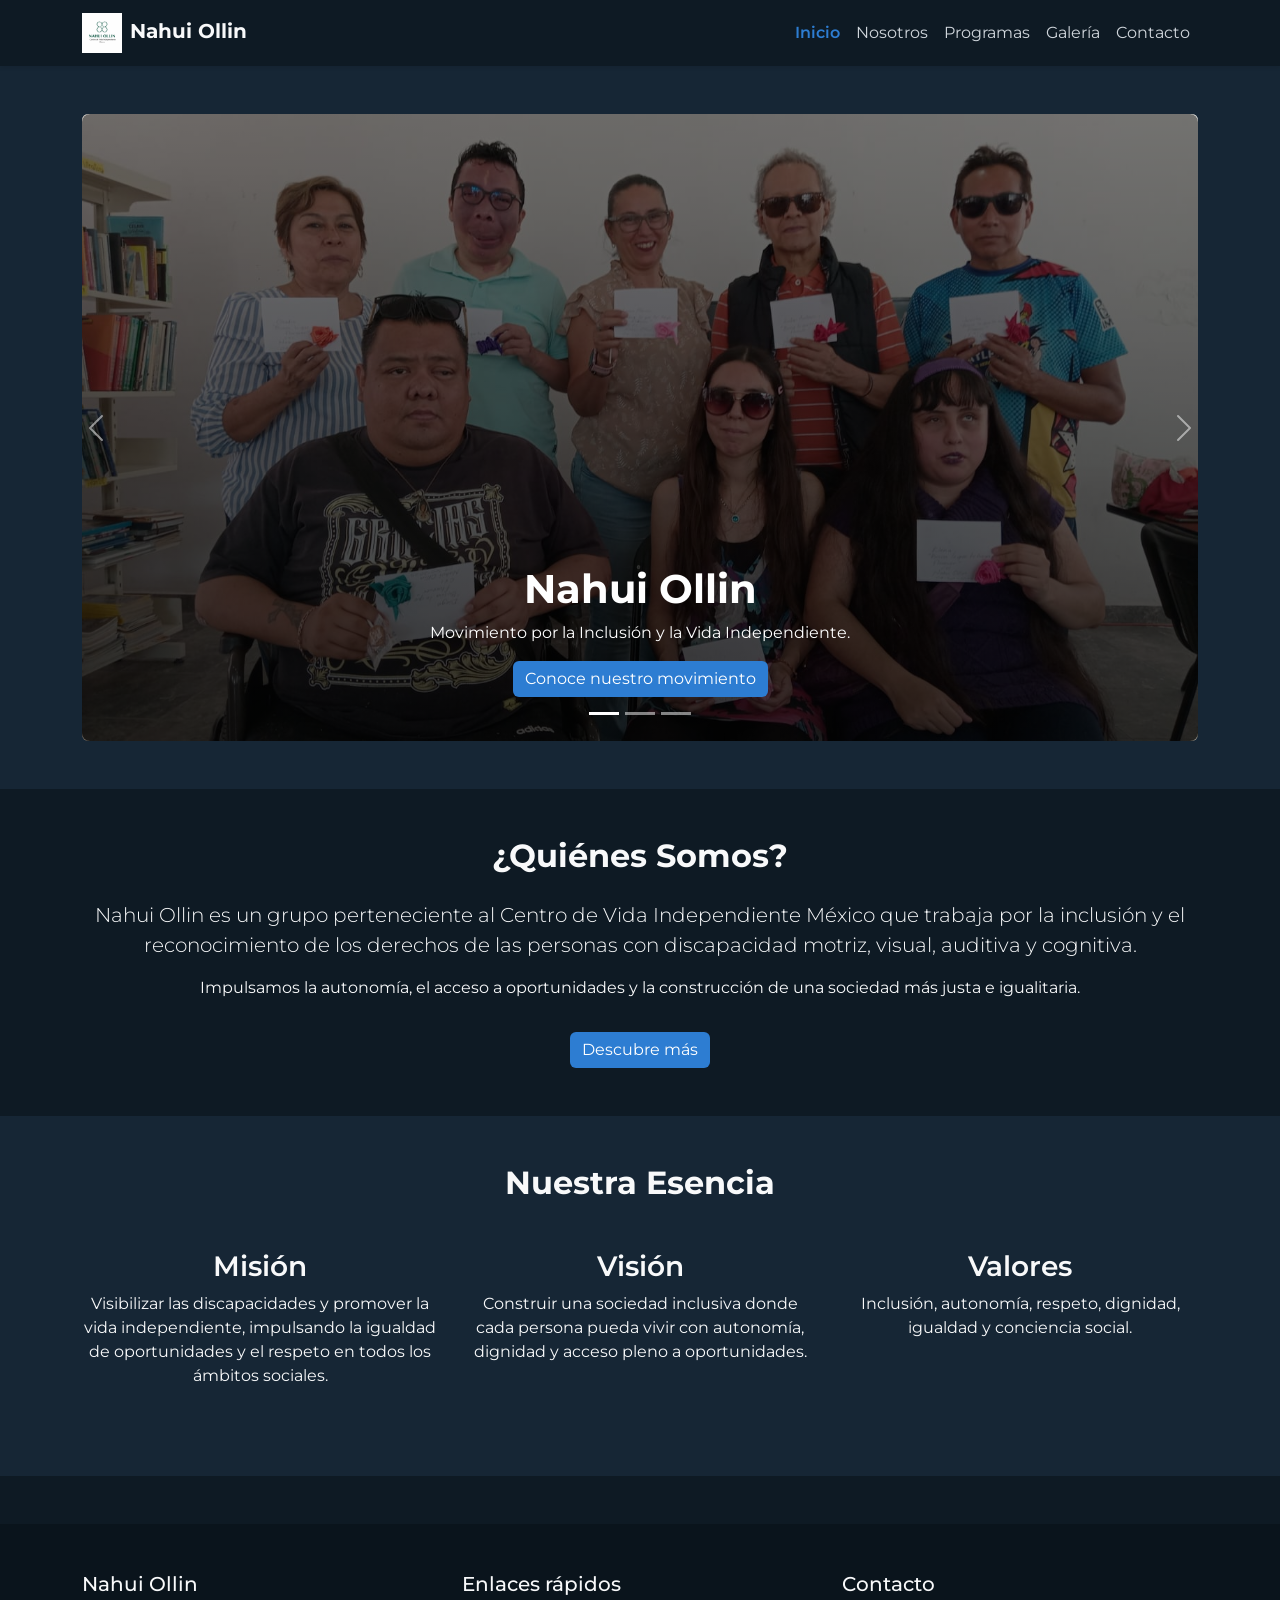
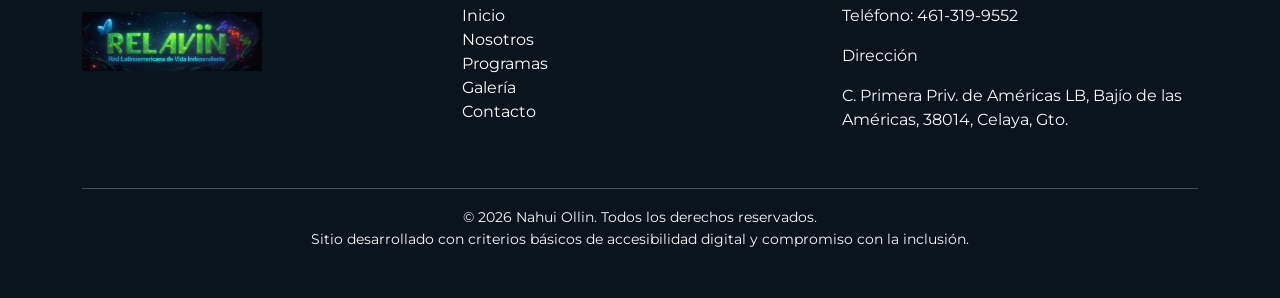
<file: index.html>
<!DOCTYPE html>
<html lang="es">
<head>
    <meta charset="UTF-8">
    <meta name="viewport" content="width=device-width, initial-scale=1.0">
    <title>Nahui Ollin | Inicio</title>

    <!-- Link Bootstrap -->
         <link href="https://cdn.jsdelivr.net/npm/bootstrap@5.3.3/dist/css/bootstrap.min.css" rel="stylesheet" integrity="sha384-QWTKZyjpPEjISv5WaRU9OFeRpok6YctnYmDr5pNlyT2bRjXh0JMhjY6hW+ALEwIH" crossorigin="anonymous">

         <!-- Link Google Fonts -->
        <link href="https://fonts.googleapis.com/css2?family=Montserrat:wght@400;600;700&display=swap" rel="stylesheet">

        <!-- CSS -->
         <link rel="stylesheet" href="css/estilos.css">
</head>
<body>

<header>
       <nav class="navbar navbar-expand-lg navbar-dark shadow-sm sticky-top">
<div class="container">

       <!-- logo y nombre -->
<a class="navbar-brand fw-bold" href="index.html">
              <img src="img/logo.nahui.jpeg" alt="Logo de Nahui Ollin" width="40" class="me-2 img-fluid">Nahui Ollin
       </a>

       <!-- botón desplegable -->
        <button class="navbar-toggler" type="button" data-bs-toggle="collapse" data-bs-target="#menuPrincipal" aria-controls="menuPrincipal" aria-expanded="false" aria-label="Abrir menú de navegación">
<span class="navbar-toggler-icon"></span>
        </button>

        <!-- menú -->
<div class="collapse navbar-collapse" id="menuPrincipal">
      <ul class="navbar-nav ms-auto">
        <li class="nav-item">
          <a class="nav-link active" aria-current="page" href="index.html">Inicio</a>
        </li>
        <li class="nav-item">
          <a class="nav-link" href="nosotros.html">Nosotros</a>
        </li>
        <li class="nav-item">
          <a class="nav-link" href="programas.html">Programas</a>
        </li>
        <li class="nav-item">
          <a class="nav-link" href="galeria.html">Galería</a>
        </li>
    
        <li class="nav-item">
          <a class="nav-link" href="contacto.html">Contacto</a>
        </li>
      </ul>
    </div>
  </div>
       </nav>
</header>       
<main>

<section class="py-5 bg-light">
  
    <div id="heroCarrusel" class="carousel slide" data-bs-ride="carousel">
      <div class="container">

      <!-- Indicadores -->
      <div class="carousel-indicators">
        <button type="button" data-bs-target="#heroCarrusel" data-bs-slide-to="0" class="active" aria-current="true" aria-label="Slide 1"></button>
        <button type="button" data-bs-target="#heroCarrusel" data-bs-slide-to="1" aria-label="Slide 2"></button>
        <button type="button" data-bs-target="#heroCarrusel" data-bs-slide-to="2" aria-label="Slide 3"></button>
      </div>

      <div class="carousel-inner">

        <!-- Slide 1 -->
        <div class="carousel-item active">
          <img src="img/hero-grupo.jpeg" class="d-block w-100 rounded" alt="Integrantes de Nahui Ollin reunidos en actividad comunitaria">
          <div class="carousel-caption p-4">
            <h1 class="fw-bold">Nahui Ollin</h1>
            <p>Movimiento por la Inclusión y la Vida Independiente.</p>
            <a href="nosotros.html" class="btn btn-verde">Conoce nuestro movimiento</a>
          </div>
        </div>

        <!-- Slide 2 -->
        <div class="carousel-item">
          <img src="img/lona-asociacion.jpeg" class="d-block w-100 rounded" alt="Miembros del grupo sosteniendo la lona de Nahui Ollin">
          <div class="carousel-caption p-4">
            <h1>Un movimiento que se hace visible</h1>
            <p>Promovemos derechos y autonomía para todas las personas con discapacidad.</p>
          </div>
        </div>

        <!-- Slide 3 -->
        <div class="carousel-item">
          <img src="img/evento-com.jpeg" class="d-block w-100 rounded" alt="Actividad comunitaria organizada por Nahui Ollin">
          <div class="carousel-caption p-4">
            <h2>Participación activa</h2>
            <p>Construimos espacios inclusivos y accesibles.</p>
          </div>
        </div>

      </div>

      <!-- Controles -->
      <button class="carousel-control-prev" type="button" data-bs-target="#heroCarrusel" data-bs-slide="prev">
        <span class="carousel-control-prev-icon"></span>
        <span class="visually-hidden">Anterior</span>
      </button>

      <button class="carousel-control-next" type="button" data-bs-target="#heroCarrusel" data-bs-slide="next">
        <span class="carousel-control-next-icon"></span>
        <span class="visually-hidden">Siguiente</span>
      </button>

    </div>
    </div>
</section>

<section class="py-5">
  <div class="container text-center">

    <h2 class="fw-bold mb-4">¿Quiénes Somos?</h2>

    <p class="lead">
      Nahui Ollin es un grupo perteneciente al Centro de Vida Independiente México
      que trabaja por la inclusión y el reconocimiento de los derechos de las
      personas con discapacidad motriz, visual, auditiva y cognitiva.
    </p>

    <p>
      Impulsamos la autonomía, el acceso a oportunidades y la construcción
      de una sociedad más justa e igualitaria.
    </p>

    <a href="nosotros.html" class="btn btn-verde mt-3">
      Descubre más
    </a>

  </div>
</section>

<section class="py-5 bg-light">
  <div class="container">

    <h2 class="text-center fw-bold mb-5">Nuestra Esencia</h2>

    <div class="row text-center">

      <div class="col-md-4 mb-4">
        <h3 class="fw-semibold">Misión</h3>
        <p>
          Visibilizar las discapacidades y promover la vida independiente,
          impulsando la igualdad de oportunidades y el respeto en todos los ámbitos sociales.
        </p>
      </div>

        <div class="col-md-4 mb-4">
        <h3 class="fw-semibold">Visión</h3>
        <p>
          Construir una sociedad inclusiva donde cada persona pueda vivir
          con autonomía, dignidad y acceso pleno a oportunidades.
        </p>
      </div>

      <div class="col-md-4 mb-4">
        <h3 class="fw-semibold">Valores</h3>
        <p>
          Inclusión, autonomía, respeto, dignidad, igualdad y conciencia social.
        </p>
      </div>

    </div>

  </div>
</section>

</main>

<footer>
       <div class="footer-verde py-5 mt-5">
  <div class="container">
    <div class="row">

      <!-- Columna 1 -->
      <div class="col-md-4 mb-4">
        <h5>Nahui Ollin</h5>  
      
       <img src="img/relavin.png.jpeg" alt="Logo de la Red Latinoamericana de Vida Independiente" class="img-fluid mt-2" style="max-width: 180px;"> 
      </div>

      <!-- Columna 2 -->
      <div class="col-md-4 mb-4">
        <h5>Enlaces rápidos</h5>
        <ul class="list-unstyled">
          <li><a href="index.html" class="text-white text-decoration-none">Inicio</a></li>
          <li><a href="nosotros.html" class="text-white text-decoration-none">Nosotros</a></li>
          <li><a href="programas.html" class="text-white text-decoration-none">Programas</a></li>
          <li><a href="galeria.html" class="text-white text-decoration-none">Galería</a></li>
          <li><a href="contacto.html" class="text-white text-decoration-none">Contacto</a></li>        </ul>
      </div>

      <!-- Columna 3 -->
      <div class="col-md-4 mb-4">
        <h5>Contacto</h5>
        <p>Teléfono: 461-319-9552</p>
        <p>Dirección</p>
        <p>C. Primera Priv. de Américas LB, Bajío de las Américas, 38014, Celaya, Gto.</p>
        
      </div>

    </div>

    <!-- Línea inferior -->
    <hr class="border-light">

    <div class="text-center">
      <small>
© 2026 Nahui Ollin. Todos los derechos reservados.
      </small>
      <small class="d-block">
        Sitio desarrollado con criterios básicos de accesibilidad digital y compromiso con la inclusión.
      </small>
    </div>
  </div>
</div>
</footer>

       <script src="https://cdn.jsdelivr.net/npm/bootstrap@5.3.3/dist/js/bootstrap.bundle.min.js" integrity="sha384-YvpcrYf0tY3lHB60NNkmXc5s9fDVZLESaAA55NDzOxhy9GkcIdslK1eN7N6jIeHz" crossorigin="anonymous"></script>
</body>

</html>
</file>
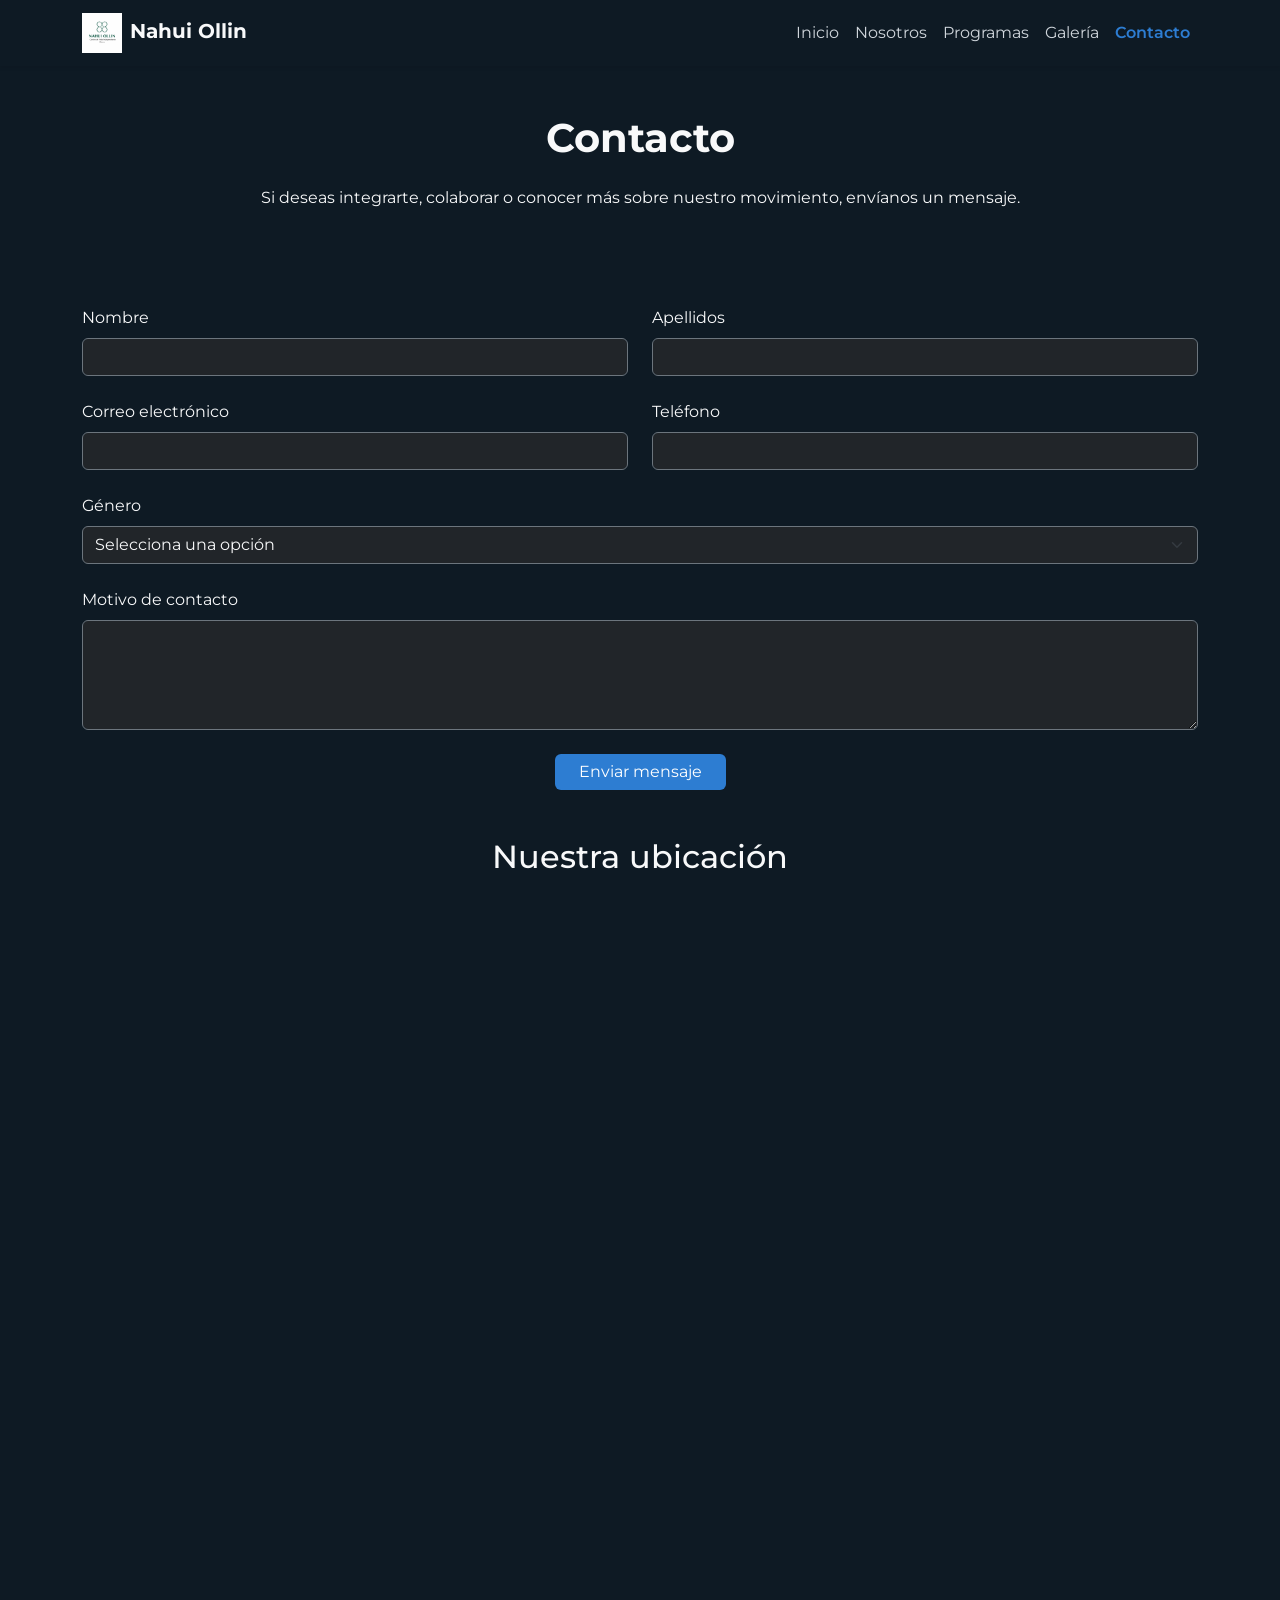
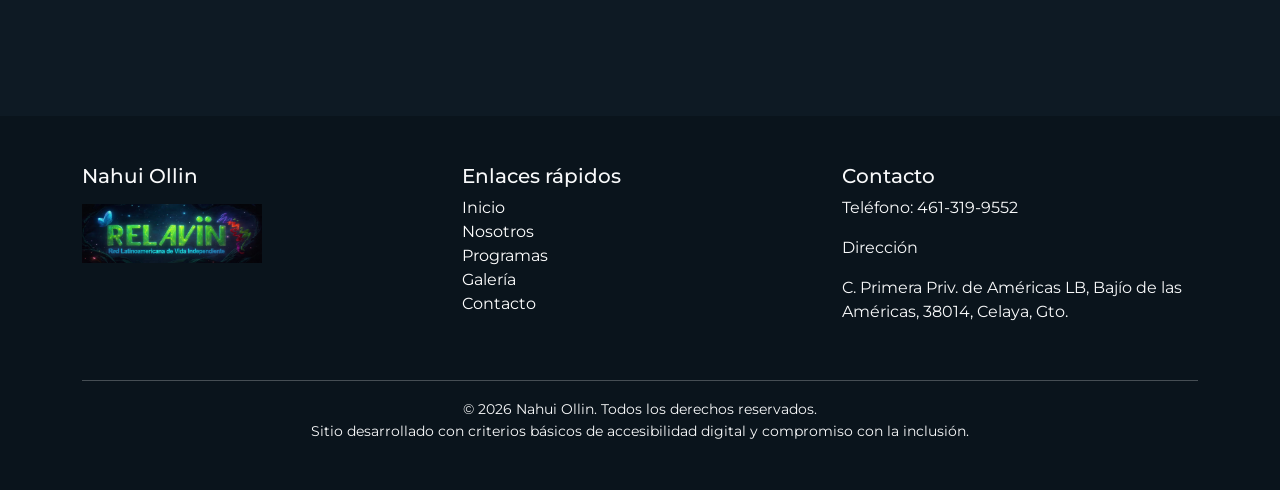
<file: contacto.html>
<!DOCTYPE html>
<html lang="es">
<head>
    <meta charset="UTF-8">
    <meta name="viewport" content="width=device-width, initial-scale=1.0">
    <title>Nahui Ollin | Contacto</title>

    <!-- Link Bootstrap -->
         <link href="https://cdn.jsdelivr.net/npm/bootstrap@5.3.3/dist/css/bootstrap.min.css" rel="stylesheet" integrity="sha384-QWTKZyjpPEjISv5WaRU9OFeRpok6YctnYmDr5pNlyT2bRjXh0JMhjY6hW+ALEwIH" crossorigin="anonymous">

         <!-- Link Google Fonts -->
        <link href="https://fonts.googleapis.com/css2?family=Montserrat:wght@400;600;700&display=swap" rel="stylesheet">

        <!-- CSS -->
         <link rel="stylesheet" href="css/estilos.css">
</head>
<body>

<header>
       <nav class="navbar navbar-expand-lg navbar-dark shadow-sm sticky-top">
<div class="container">

       <!-- logo y nombre -->
        <a class="navbar-brand fw-bold" href="index.html">
              <img src="img/logo.nahui.jpeg" alt="Logo de Nahui Ollin" width="40" class="me-2 img-fluid">Nahui Ollin
       </a>

       <!-- botón desplegable -->
        <button class="navbar-toggler" type="button" data-bs-toggle="collapse" data-bs-target="#menuPrincipal" aria-controls="menuPrincipal" aria-expanded="false" aria-label="Abrir menú de navegación">
<span class="navbar-toggler-icon"></span>
        </button>

        <!-- menú -->
<div class="collapse navbar-collapse" id="menuPrincipal">
      <ul class="navbar-nav ms-auto">
        <li class="nav-item">
          <a class="nav-link" href="index.html">Inicio</a>
        </li>
        <li class="nav-item">
          <a class="nav-link" href="nosotros.html">Nosotros</a>
        </li>
        <li class="nav-item">
          <a class="nav-link" href="programas.html">Programas</a>
        </li>
                <li class="nav-item">
          <a class="nav-link" href="galeria.html">Galería</a>
        </li>
    
        <li class="nav-item">
          <a class="nav-link active" aria-current="page" href="contacto.html">Contacto</a>
        </li>
      </ul>
    </div>
  </div>
       </nav>
</header>       
<main>

  <section class="py-5">
  <div class="container">

    <h1 class="fw-bold text-center mb-4">Contacto</h1>

    <p class="text-center mb-5">
      Si deseas integrarte, colaborar o conocer más sobre nuestro movimiento,
      envíanos un mensaje.
    </p>

  </div>
</section>

<section class="pb-5">
  <div class="container">

    <form>

      <div class="row mb-4">
        <div class="col-md-6">
          <label for="nombre" class="form-label">Nombre</label>
          <input type="text" class="form-control bg-dark text-light border-secondary" id="nombre">
        </div>

        <div class="col-md-6">
          <label for="apellidos" class="form-label">Apellidos</label>
          <input type="text" class="form-control bg-dark text-light border-secondary" id="apellidos">
        </div>
      </div>

      <div class="row mb-4">
        <div class="col-md-6">
          <label for="correo" class="form-label">Correo electrónico</label>
          <input type="email" class="form-control bg-dark text-light border-secondary" id="correo">
        </div>

        <div class="col-md-6">
          <label for="telefono" class="form-label">Teléfono</label>
          <input type="tel" class="form-control bg-dark text-light border-secondary" id="telefono">
        </div>
      </div>

      <div class="mb-4">
        <label for="genero" class="form-label">Género</label>
        <select class="form-select bg-dark text-light border-secondary" id="genero">
          <option value="">Selecciona una opción</option>
          <option>Hombre</option>
          <option>Mujer</option>
        </select>
      </div>

      <div class="mb-4">
        <label for="motivo" class="form-label">Motivo de contacto</label>
        <textarea class="form-control bg-dark text-light border-secondary" id="motivo" rows="4"></textarea>
      </div>

      <div class="text-center">
        <button type="submit" class="btn btn-verde px-4">
          Enviar mensaje
        </button>
      </div>

    </form>

  </div>

<!-- Mapa -->
<div class="mt-5">
  <h2 class="text-center mb-4">Nuestra ubicación</h2>

  <div class="ratio ratio-16x9">
    <iframe src="https://www.google.com/maps/embed?pb=!1m18!1m12!1m3!1d14945.201682736872!2d-100.8207154908172!3d20.53488549453057!2m3!1f0!2f0!3f0!3m2!1i1024!2i768!4f13.1!3m3!1m2!1s0x842cba94ec81b161%3A0xef2efdca41ff6752!2sC.%20Primera%20Priv.%20de%20Am%C3%A9ricas%20LB%2C%20Bajio%20de%20las%20Americas%2C%2038014%20Celaya%2C%20Gto.!5e0!3m2!1ses!2smx!4v1772427629581!5m2!1ses!2smx" width="600" height="450" style="border:0;" allowfullscreen="" loading="lazy" referrerpolicy="no-referrer-when-downgrade"></iframe>
    </div>

</section>
</main>

<footer>
       <div class="footer-verde py-5 mt-5">
  <div class="container">
    <div class="row">

      <!-- Columna 1 -->
      <div class="col-md-4 mb-4">
        <h5>Nahui Ollin</h5>  
      
       <img src="img/relavin.png.jpeg" alt="Logo de la Red Latinoamericana de Vida Independiente" class="img-fluid mt-2" style="max-width: 180px;"> 
      </div>

      <!-- Columna 2 -->
      <div class="col-md-4 mb-4">
        <h5>Enlaces rápidos</h5>
        <ul class="list-unstyled">
          <li><a href="index.html" class="text-white text-decoration-none">Inicio</a></li>
          <li><a href="nosotros.html" class="text-white text-decoration-none">Nosotros</a></li>
          <li><a href="programas.html" class="text-white text-decoration-none">Programas</a></li>
          <li><a href="galeria.html" class="text-white text-decoration-none">Galería</a></li>
          <li><a href="contacto.html" class="text-white text-decoration-none">Contacto</a></li>        </ul>
      </div>

      <!-- Columna 3 -->
      <div class="col-md-4 mb-4">
        <h5>Contacto</h5>
        <p>Teléfono: 461-319-9552</p>
        <p>Dirección</p>
        <p>C. Primera Priv. de Américas LB, Bajío de las Américas, 38014, Celaya, Gto.</p>
        
      </div>

    </div>

    <!-- Línea inferior -->
    <hr class="border-light">

    <div class="text-center">
      <small>
© 2026 Nahui Ollin. Todos los derechos reservados.
      </small>
      <small class="d-block">
        Sitio desarrollado con criterios básicos de accesibilidad digital y compromiso con la inclusión.
      </small>
    </div>
  </div>
</div>
</footer>

       <script src="https://cdn.jsdelivr.net/npm/bootstrap@5.3.3/dist/js/bootstrap.bundle.min.js" integrity="sha384-YvpcrYf0tY3lHB60NNkmXc5s9fDVZLESaAA55NDzOxhy9GkcIdslK1eN7N6jIeHz" crossorigin="anonymous"></script>
</body>
</html>
</file>
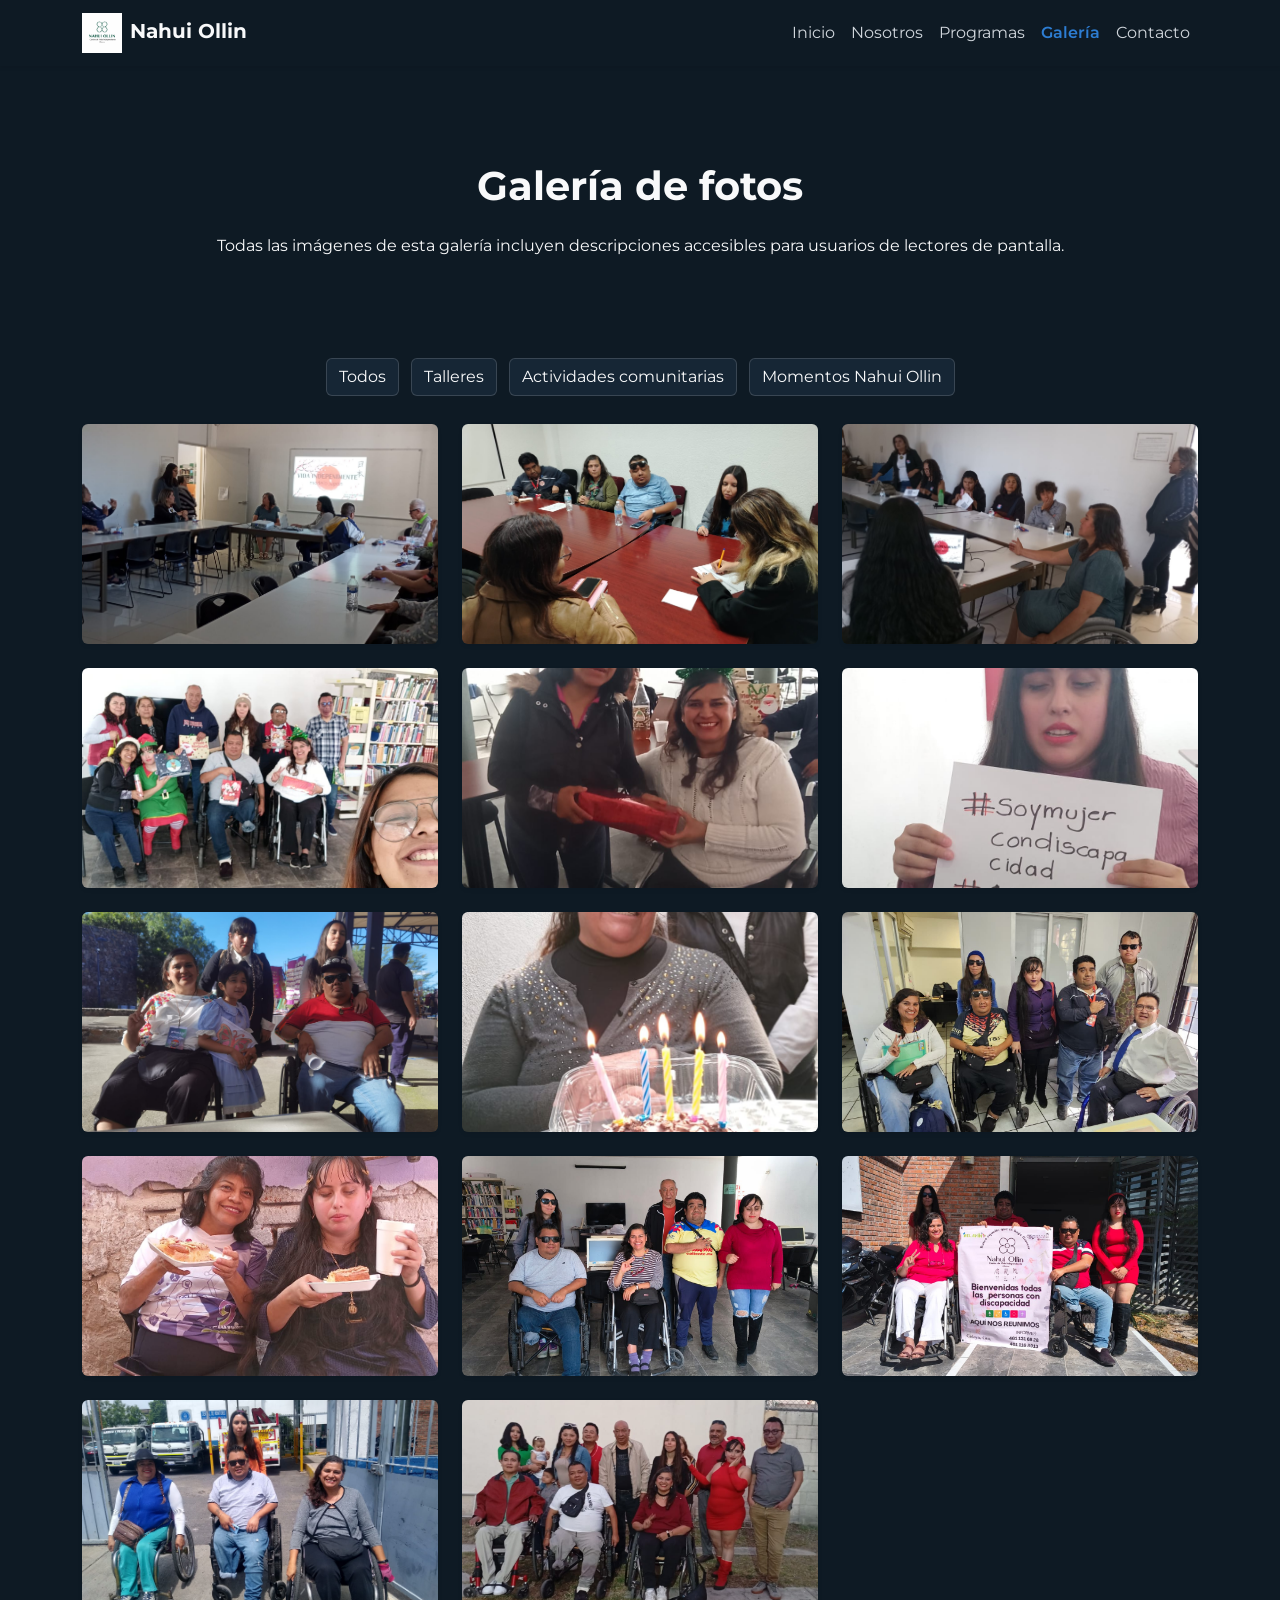
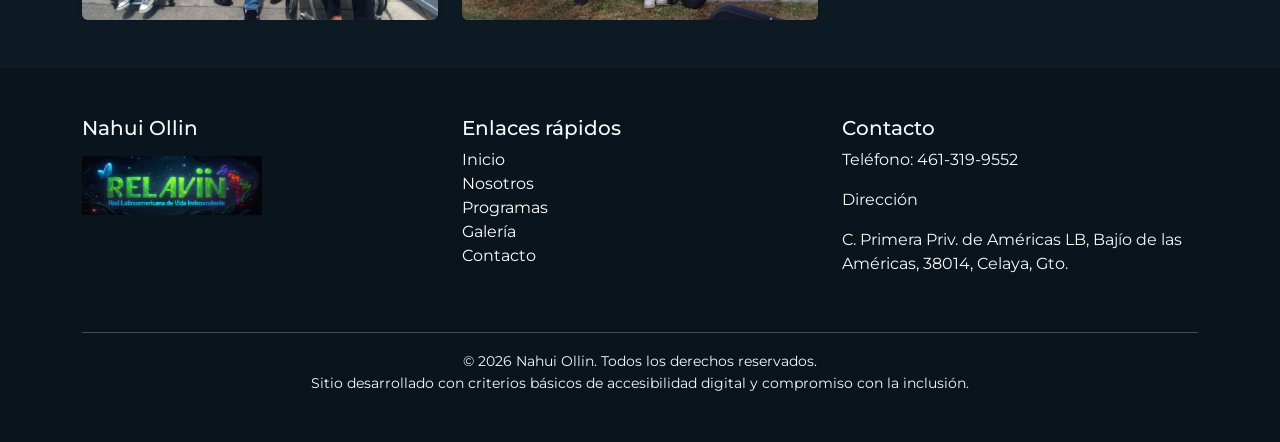
<file: galeria.html>
<!DOCTYPE html>
<html lang="es">
<head>
    <meta charset="UTF-8">
    <meta name="viewport" content="width=device-width, initial-scale=1.0">
    <title>Nahui Ollin | Galería</title>

    <!-- Link Bootstrap -->
         <link href="https://cdn.jsdelivr.net/npm/bootstrap@5.3.3/dist/css/bootstrap.min.css" rel="stylesheet" integrity="sha384-QWTKZyjpPEjISv5WaRU9OFeRpok6YctnYmDr5pNlyT2bRjXh0JMhjY6hW+ALEwIH" crossorigin="anonymous">

         <!-- Link Google Fonts -->
        <link href="https://fonts.googleapis.com/css2?family=Montserrat:wght@400;600;700&display=swap" rel="stylesheet">

        <!-- CSS -->
         <link rel="stylesheet" href="css/estilos.css">

        
</head>
<body>

<header>
       <nav class="navbar navbar-expand-lg navbar-dark shadow-sm sticky-top">
<div class="container">

       <!-- logo y nombre -->
<a class="navbar-brand fw-bold" href="index.html">
              <img src="img/logo.nahui.jpeg" alt="Logo de Nahui Ollin" width="40" class="me-2 img-fluid">Nahui Ollin
       </a>

       <!-- botón desplegable -->
        <button class="navbar-toggler" type="button" data-bs-toggle="collapse" data-bs-target="#menuPrincipal" aria-controls="menuPrincipal" aria-expanded="false" aria-label="Abrir menú de navegación">
<span class="navbar-toggler-icon"></span>
        </button>

        <!-- menú -->
<div class="collapse navbar-collapse" id="menuPrincipal">
      <ul class="navbar-nav ms-auto">
        <li class="nav-item">
          <a class="nav-link" href="index.html">Inicio</a>
        </li>
        <li class="nav-item">
          <a class="nav-link" href="nosotros.html">Nosotros</a>
        </li>
        <li class="nav-item">
          <a class="nav-link" href="programas.html">Programas</a>
        </li>
        <li class="nav-item">
          <a class="nav-link active" aria-current="page" href="galeria.html">Galería</a>
        
        </li>
    
        <li class="nav-item">
          <a class="nav-link" href="contacto.html">Contacto</a>
        </li>
      </ul>
    </div>
  </div>
       </nav>
</header>       

<main class="container my-5">

  <section class="py-5">
  <div class="container">

    <h1 class="fw-bold text-center mb-4">Galería de fotos</h1>

    <p class="text-center mb-5">
      Todas las imágenes de esta galería incluyen descripciones accesibles para usuarios de lectores de pantalla.
    </p>

  </div>
</section>

<div class="text-center mb-4">

<button class="btn boton-galeria filtro-btn" data-filter="all">
Todos
</button>

<button class="btn boton-galeria filtro-btn" data-filter="taller">
Talleres
</button>

<button class="btn boton-galeria filtro-btn" data-filter="actividad">
Actividades comunitarias
</button>

<button class="btn boton-galeria filtro-btn" data-filter="momentos">
Momentos Nahui Ollin
</button>

</div>

  <div class="row g-4">
<!-- imag 1 -->
<div class="col-md-4 col-sm-6 galeria-item" data-category="taller">
  <button class="btn p-0 border-0 w-100"
          data-bs-toggle="modal"
          data-bs-target="#galeriaModal"
          data-index="0"
          data-img="img/01conf.jpeg"
          data-title="Conferencia Vida Independiente"
          data-desc="Conferencia de presentación del proyecto Nahui Ollin">

    <img src="img/01conf.jpeg"
         class="img-fluid rounded shadow-sm"
         alt="Presentación sobre Vida Independiente con ponente en silla de ruedas y asistentes en una sala de reuniones.">
  </button>
</div>
<!-- img 2 -->
<div class="col-md-4 col-sm-6 galeria-item" data-category="actividad">
  <button class="btn p-0 border-0 w-100"
          data-bs-toggle="modal"
          data-bs-target="#galeriaModal"
          data-index="1"
          data-img="img/02mesa-trabajo.jpeg"
          data-title="Reunión semanal"
          data-desc="Reunión de trabajo ">

    <img src="img/02mesa-trabajo.jpeg"
         class="img-fluid rounded shadow-sm"
         alt="Reunión de personas en una mesa de juntas realizando toma de notas.">
  </button>
</div>
<!-- img 3 -->
<div class="col-md-4 col-sm-6 galeria-item" data-category="momentos">
  <button class="btn p-0 border-0 w-100"
          data-bs-toggle="modal"
          data-bs-target="#galeriaModal"
          data-index="2"
          data-img="img/03conf.jpeg"
          data-title="Conferencia Vida Independiente"
          data-desc="Presentación del proyecto Nahui Ollin">

    <img src="img/03conf.jpeg"
         class="img-fluid rounded shadow-sm"
         alt="Intercambio de ideas y diálogo entre una ponente y los asistentes durante un taller sobre inclusión y modelos de vida independiente.">
  </button>
</div>

<!-- img 4 -->
<div class="col-md-4 col-sm-6 galeria-item" data-category="momentos">
  <button class="btn p-0 border-0 w-100"
          data-bs-toggle="modal"
          data-bs-target="#galeriaModal"
          data-index="3"
          data-img="img/04diciembre.jpeg"
          data-title="Momentos NAhui Ollin"
          data-desc="Navidad Nahui Ollin 2025">

    <img src="img/04diciembre.jpeg"
         class="img-fluid rounded shadow-sm"
         alt="Grupo alegre de personas con regalos y disfraces navideños posando para una selfie en un salón con estanterías de libros al fondo.">
  </button>
</div>

<!-- img 5 -->
<div class="col-md-4 col-sm-6 galeria-item" data-category="momentos">
  <button class="btn p-0 border-0 w-100"
          data-bs-toggle="modal"
          data-bs-target="#galeriaModal"
          data-index="4"
          data-img="img/05-i.jpeg"
          data-title="Momentos NAhui Ollin"
          data-desc="Navidad Nahui Ollin 2025">

    <img src="img/05-i.jpeg"
         class="img-fluid rounded shadow-sm"
         alt="Mujer entregando un regalo de Navidad a su compañera en silla de ruedas, ambas con accesorios festivos en un salón.">
  </button>
</div>

<!-- img 6 -->
<div class="col-md-4 col-sm-6 galeria-item" data-category="actividad">
  <button class="btn p-0 border-0 w-100"
          data-bs-toggle="modal"
          data-bs-target="#galeriaModal"
          data-index="5"
          data-img="img/06-i.jpeg"
          data-title="Día de las Mujeres con discapacidad"
          data-desc="12 septiembre 2025">

    <img src="img/06-i.jpeg"
         class="img-fluid rounded shadow-sm"
         alt="Mujer joven con cabello largo sosteniendo un cartel hecho a mano que dice: "#Soymujer con discapacidad #12septiembre".">
  </button>
</div>

<!-- img 7 -->
<div class="col-md-4 col-sm-6 galeria-item" data-category="momentos">
  <button class="btn p-0 border-0 w-100"
          data-bs-toggle="modal"
          data-bs-target="#galeriaModal"
          data-index="6"
          data-img="img/07-i.jpeg"
          data-title="Día de esparcimiento"
          data-desc="Conviveencia grupal">

    <img src="img/07-i.jpeg"
         class="img-fluid rounded shadow-sm"
         alt="Grupo de personas, incluyendo dos usuarios de sillas de ruedas y una niña con un dibujo, posando al aire libre en un día soleado.">
  </button>
</div>

<!-- img 8 -->
<div class="col-md-4 col-sm-6 galeria-item" data-category="momentos">
  <button class="btn p-0 border-0 w-100"
          data-bs-toggle="modal"
          data-bs-target="#galeriaModal"
          data-index="7"
          data-img="img/08-i.jpeg"
          data-title="Momentos Nahui Ollin"
          data-desc="Celebración de cumpleaños">

    <img src="img/08-i.jpeg"
         class="img-fluid rounded shadow-sm"
         alt="Festejo de cumpleaños con pastel de chocolate, velas y decoración festiva. La cumpleañera luce una diadema navideña verde mientras posa con una acompañante.">
  </button>
</div>

<!-- img 9 -->
<div class="col-md-4 col-sm-6 galeria-item" data-category="actividad">
  <button class="btn p-0 border-0 w-100"
          data-bs-toggle="modal"
          data-bs-target="#galeriaModal"
          data-index="8"
          data-img="img/09-i.jpeg"
          data-title="Momentos Nahui Ollin"
          data-desc="Reunión grupal">

    <img src="img/09-i.jpeg"
         class="img-fluid rounded shadow-sm"
         alt="Grupo de siete personas, incluyendo tres usuarios de sillas de ruedas, posando juntos en una oficina.">
  </button>
</div>

<!-- img 10 -->
<div class="col-md-4 col-sm-6 galeria-item" data-category="momentos">
  <button class="btn p-0 border-0 w-100"
          data-bs-toggle="modal"
          data-bs-target="#galeriaModal"
          data-index="9"
          data-img="img/10-i.jpeg"
          data-title="Momentos Nahui Ollin"
          data-desc="Reunión grupal">

    <img src="img/10-i.jpeg"
         class="img-fluid rounded shadow-sm"
         alt="Dos mujeres sentadas juntas compartiendo rebanadas de pastel y una bebida frente a una pared color lila.">
  </button>
</div>

<!-- img 11 -->
<div class="col-md-4 col-sm-6 galeria-item" data-category="momentos">
  <button class="btn p-0 border-0 w-100"
          data-bs-toggle="modal"
          data-bs-target="#galeriaModal"
          data-index="10"
          data-img="img/11-i.jpeg"
          data-title="Momentos Nahui Ollin"
          data-desc="Reunión grupal">

    <img src="img/11-i.jpeg"
         class="img-fluid rounded shadow-sm"
         alt="Grupo de seis personas en un espacio interior de una biblioteca ">
  </button>
</div>

<!-- img 12 -->
<div class="col-md-4 col-sm-6 galeria-item" data-category="momentos">
  <button class="btn p-0 border-0 w-100"
          data-bs-toggle="modal"
          data-bs-target="#galeriaModal"
          data-index="11"
          data-img="img/12-.jpeg"
          data-title="Momentos Nahui Ollin"
          data-desc="Bienvenidos Nahui Ollin">

    <img src="img/12-.jpeg"
         class="img-fluid rounded shadow-sm"
         alt="Integrantes del Centro de Vida Independiente Nahui Ollin en Celaya posando con una lona de bienvenida. Dos personas en silla de ruedas y tres de pie, todos vestidos de rojo frente a un edificio de ladrillo.">
  </button>
</div>

<!-- img 13 -->
<div class="col-md-4 col-sm-6 galeria-item" data-category="momentos">
  <button class="btn p-0 border-0 w-100"
          data-bs-toggle="modal"
          data-bs-target="#galeriaModal"
          data-index="12"
          data-img="img/13-i.jpeg"
          data-title="Momentos Nahui Ollin"
          data-desc="Nahui Ollin">

    <img src="img/13-i.jpeg"
         class="img-fluid rounded shadow-sm"
         alt="Tres personas en sillas de ruedas —dos mujeres y un hombre— posan sonrientes en el exterior frente a una reja metálica gris. Una cuarta mujer de pie se encuentra detrás del hombre en el centro. Al fondo, se observa un patio con camiones oficiales.">
  </button>
</div>

<!-- img 14 -->
<div class="col-md-4 col-sm-6 galeria-item" data-category="momentos">
  <button class="btn p-0 border-0 w-100"
          data-bs-toggle="modal"
          data-bs-target="#galeriaModal"
          data-index="13"
          data-img="img/14-i.jpeg"
          data-title="Momentos Nahui Ollin"
          data-desc="Reunión Nahui Ollin">

    <img src="img/14-i.jpeg"
         class="img-fluid rounded shadow-sm"
         alt="Grupo diverso de personas incluyendo usuarios en silla de ruedas, posando juntos al aire libre frente a una pared clara. Ambiente cálido y familiar">
  </button>
</div>

</div>
</main>

<footer>
       <div class="footer-verde py-5 mt-5">
  <div class="container">
    <div class="row">

      <!-- Columna 1 -->
      <div class="col-md-4 mb-4">
        <h5>Nahui Ollin</h5>  
      
       <img src="img/relavin.png.jpeg" alt="Logo de la Red Latinoamericana de Vida Independiente" class="img-fluid mt-2" style="max-width: 180px;"> 
      </div>

      <!-- Columna 2 -->
      <div class="col-md-4 mb-4">
        <h5>Enlaces rápidos</h5>
        <ul class="list-unstyled">
          <li><a href="index.html" class="text-white text-decoration-none">Inicio</a></li>
          <li><a href="nosotros.html" class="text-white text-decoration-none">Nosotros</a></li>
          <li><a href="programas.html" class="text-white text-decoration-none">Programas</a></li>
          <li><a href="galeria.html" class="text-white text-decoration-none">Galería</a></li>
          <li><a href="contacto.html" class="text-white text-decoration-none">Contacto</a></li>        </ul>
      </div>

      <!-- Columna 3 -->
      <div class="col-md-4 mb-4">
        <h5>Contacto</h5>
        <p>Teléfono: 461-319-9552</p>
        <p>Dirección</p>
        <p>C. Primera Priv. de Américas LB, Bajío de las Américas, 38014, Celaya, Gto.</p>
        
      </div>

    </div>

    <!-- Línea inferior -->
    <hr class="border-light">

    <div class="text-center">
      <small>
© 2026 Nahui Ollin. Todos los derechos reservados.
      </small>
      <small class="d-block">
        Sitio desarrollado con criterios básicos de accesibilidad digital y compromiso con la inclusión.
      </small>
    </div>
  </div>
</div>
</footer>

<div class="modal fade" id="galeriaModal" tabindex="-1"
     aria-labelledby="galeriaModalLabel" aria-hidden="true">

  <div class="modal-dialog modal-lg modal-dialog-centered">
    <div class="modal-content">

      <div class="modal-header">
        <h2 class="modal-title fs-5" id="galeriaModalLabel" tabindex="-1"></h2>
        <button type="button"
                class="btn-close"
                data-bs-dismiss="modal"
                aria-label="Cerrar"></button>
      </div>

      <div class="modal-body text-center">

        <img id="modalImagen"
             class="img-fluid mb-3"
             alt="">

        <p id="modalDescripcion"></p>

        <div class="d-flex justify-content-between mt-3">
          <button class="btn-verde"
                  id="prevBtn"
                  aria-label="Imagen anterior">
            Anterior
          </button>

          <button class="btn btn-verde"
                  id="nextBtn"
                  aria-label="Imagen siguiente">
            Siguiente
          </button>
        </div>

      </div>

    </div>
  </div>
</div>

       <script src="https://cdn.jsdelivr.net/npm/bootstrap@5.3.3/dist/js/bootstrap.bundle.min.js" integrity="sha384-YvpcrYf0tY3lHB60NNkmXc5s9fDVZLESaAA55NDzOxhy9GkcIdslK1eN7N6jIeHz" crossorigin="anonymous"></script>
       <script>
  const modal = document.getElementById('galeriaModal');
  const modalImg = document.getElementById('modalImagen');
  const modalTitle = document.getElementById('galeriaModalLabel');
  const modalDesc = document.getElementById('modalDescripcion');

  const buttons = document.querySelectorAll('[data-index]');
  let currentIndex = 0;

  const images = Array.from(buttons).map(btn => ({
    img: btn.getAttribute('data-img'),
    title: btn.getAttribute('data-title'),
    desc: btn.getAttribute('data-desc')
  }));

  function updateModal(index) {
  modalImg.src = images[index].img;
  modalImg.alt = images[index].title;
  modalTitle.textContent = images[index].title;
  modalDesc.textContent = images[index].desc;

  modalTitle.focus();
}

  buttons.forEach(btn => {
    btn.addEventListener('click', function() {
      currentIndex = parseInt(this.getAttribute('data-index'));
      updateModal(currentIndex);
    });
  });

  document.getElementById('nextBtn').addEventListener('click', function() {
    currentIndex = (currentIndex + 1) % images.length;
    updateModal(currentIndex);
  });

  document.getElementById('prevBtn').addEventListener('click', function() {
    currentIndex = (currentIndex - 1 + images.length) % images.length;
    updateModal(currentIndex);
  });
</script>

<script>

const filtros = document.querySelectorAll('.filtro-btn');
const items = document.querySelectorAll('.galeria-item');

filtros.forEach(btn => {
btn.addEventListener('click', () => {

const filtro = btn.getAttribute('data-filter');

/* marcar botón activo */
filtros.forEach(b => b.classList.remove("activo"));
btn.classList.add("activo");

items.forEach(item => {

if(filtro === "all" || item.dataset.category === filtro){

item.style.display = "";
setTimeout(() => {
item.classList.remove("oculto");
},10);

}else{

item.classList.add("oculto");

setTimeout(() => {
item.style.display = "none";
},300);

}

});

});
});

</script>

</body>
</html>
</file>
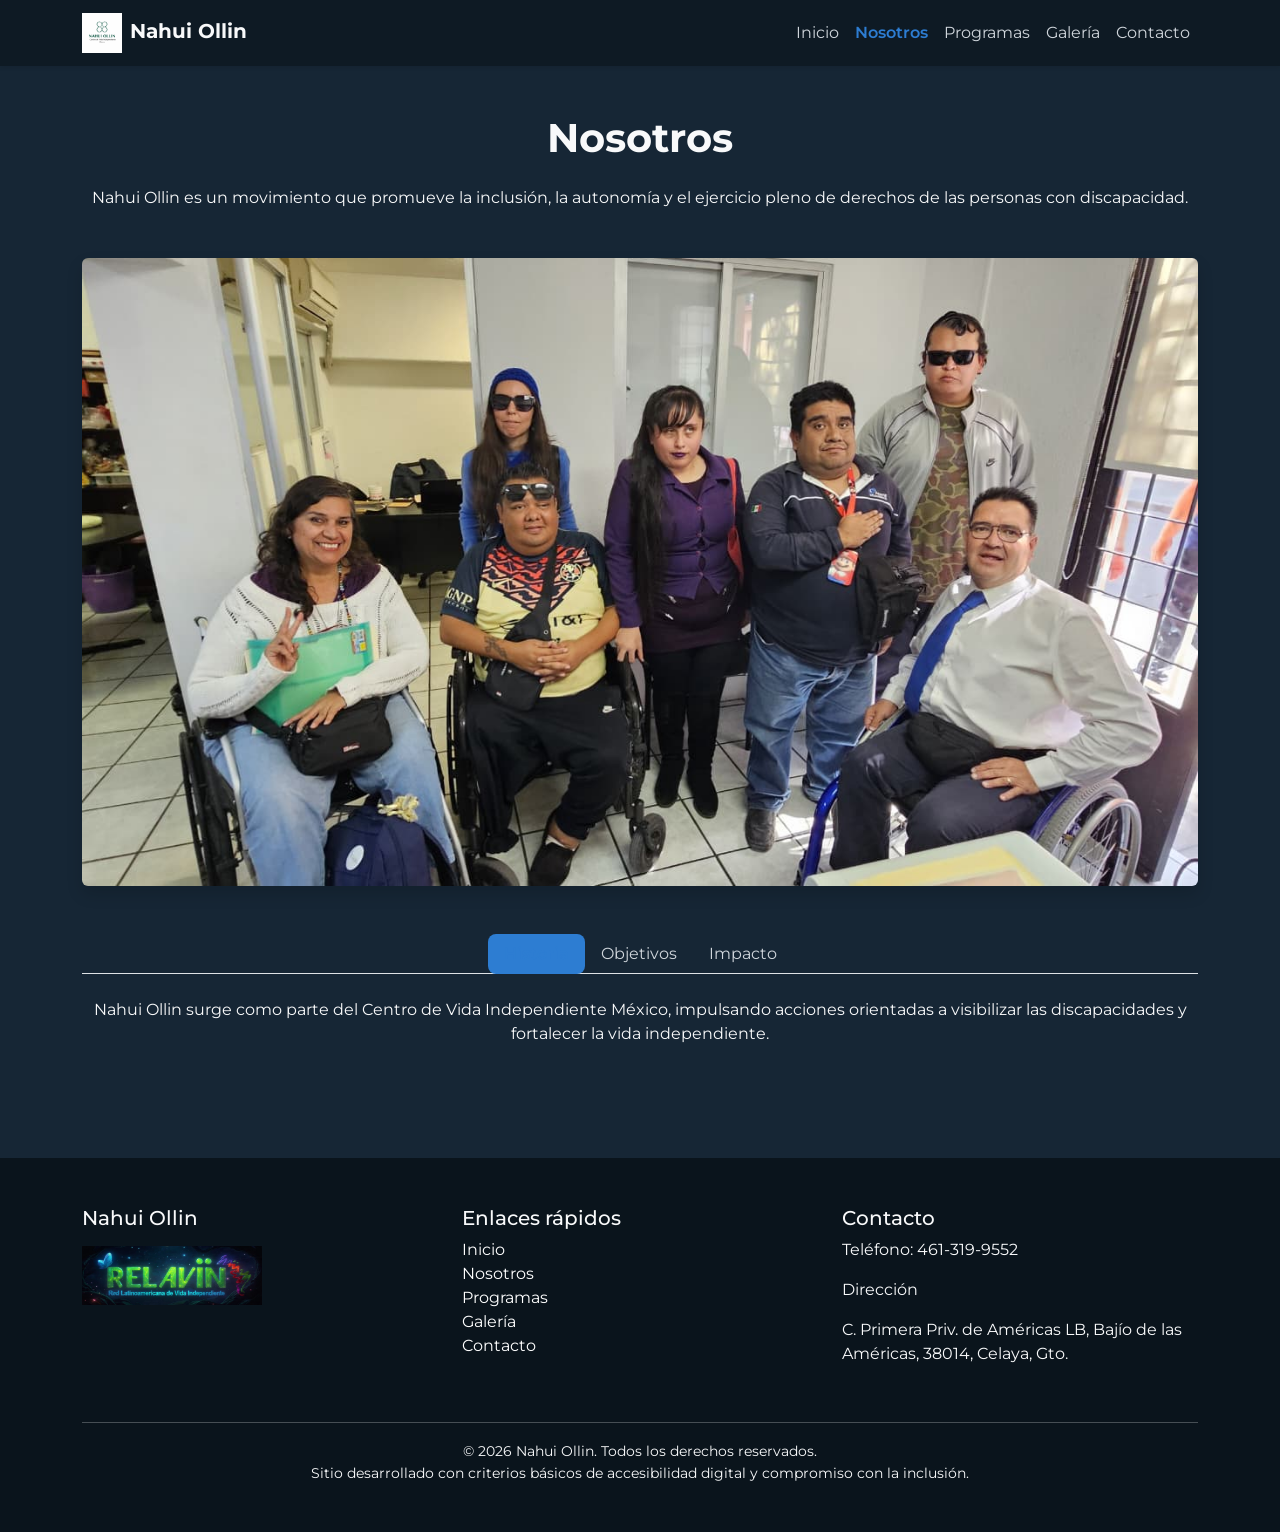
<file: nosotros.html>
<!DOCTYPE html>
<html lang="es">
<head>
    <meta charset="UTF-8">
    <meta name="viewport" content="width=device-width, initial-scale=1.0">
    <title>Nahui Ollin | Nosotros</title>

    <!-- Link Bootstrap -->
         <link href="https://cdn.jsdelivr.net/npm/bootstrap@5.3.3/dist/css/bootstrap.min.css" rel="stylesheet" integrity="sha384-QWTKZyjpPEjISv5WaRU9OFeRpok6YctnYmDr5pNlyT2bRjXh0JMhjY6hW+ALEwIH" crossorigin="anonymous">

         <!-- Link Google Fonts -->
        <link href="https://fonts.googleapis.com/css2?family=Montserrat:wght@400;600;700&display=swap" rel="stylesheet">

        <!-- CSS -->
         <link rel="stylesheet" href="css/estilos.css">
</head>
<body class="pagina-secundaria">

<header>
       <nav class="navbar navbar-expand-lg navbar-dark shadow-sm sticky-top">
<div class="container">

       <!-- logo y nombre -->
        <a class="navbar-brand fw-bold" href="index.html">
              <img src="img/logo.nahui.jpeg" alt="Logo de Nahui Ollin" width="40" class="me-2 img-fluid">Nahui Ollin
       </a>

       <!-- botón desplegable -->
        <button class="navbar-toggler" type="button" data-bs-toggle="collapse" data-bs-target="#menuPrincipal" aria-controls="menuPrincipal" aria-expanded="false" aria-label="Abrir menú de navegación">
<span class="navbar-toggler-icon"></span>
        </button>

        <!-- menú -->
<div class="collapse navbar-collapse" id="menuPrincipal">
      <ul class="navbar-nav ms-auto">
        <li class="nav-item">
          <a class="nav-link" href="index.html">Inicio</a>
        </li>
        <li class="nav-item">
          <a class="nav-link active" aria-current="page" href="nosotros.html">Nosotros</a>
        </li>
        <li class="nav-item">
          <a class="nav-link" href="programas.html">Programas</a>
        </li>
        <li class="nav-item">
          <a class="nav-link" href="galeria.html">Galería</a>
        </li>

        <li class="nav-item">
          <a class="nav-link" href="contacto.html">Contacto</a>
        </li>
      </ul>
    </div>
    </div>

       </nav>
</header>       
<main>

  <section class="py-5">
  <div class="container">

    <h1 class="fw-bold text-center mb-4">Nosotros</h1>

    <p class="text-center mb-5">
      Nahui Ollin es un movimiento que promueve la inclusión,
      la autonomía y el ejercicio pleno de derechos de las personas con discapacidad.
    </p>
  
<div class="contenedor-imagen">
  <img src="img/equipo.jpeg" 
       class="img-fluid rounded shadow" 
       alt="Equipo de Nahui Ollin">
</div>
  </div>
</div>
  </div>
</section>

<section class="pb-5">
  <div class="container">

    <!-- Navegación de pestañas -->
    <ul class="nav nav-tabs justify-content-center mb-4" id="tabsNosotros" role="tablist">
      
      <li class="nav-item" role="presentation">
        <button class="nav-link active" id="historia-tab" data-bs-toggle="tab" data-bs-target="#historia"
          type="button" role="tab">
          Historia
        </button>
      </li>

      <li class="nav-item" role="presentation">
        <button class="nav-link" id="objetivos-tab" data-bs-toggle="tab" data-bs-target="#objetivos"
          type="button" role="tab">
          Objetivos
        </button>
      </li>

      <li class="nav-item" role="presentation">
        <button class="nav-link" id="impacto-tab" data-bs-toggle="tab" data-bs-target="#impacto"
          type="button" role="tab">
          Impacto
        </button>
      </li>

    </ul>

    <!-- Contenido de las pestañas -->
    <div class="tab-content text-center">

      <div class="tab-pane fade show active" id="historia" role="tabpanel">
        <p>
          Nahui Ollin surge como parte del Centro de Vida Independiente México,
          impulsando acciones orientadas a visibilizar las discapacidades
          y fortalecer la vida independiente.
        </p>
      </div>

      <div class="tab-pane fade" id="objetivos" role="tabpanel">
        <p>
          Promover la autonomía personal, el acceso a empleo digno,
          la participación social y la construcción de una sociedad inclusiva.
        </p>
      </div>

      <div class="tab-pane fade" id="impacto" role="tabpanel">
        <p>
          Generamos espacios de participación, sensibilización
          y desarrollo para personas con discapacidad motriz,
          visual, auditiva y cognitiva.
        </p>
      </div>

    </div>

  </div>
</section>
</main>

<footer>
       <div class="footer-verde py-5 mt-5">
  <div class="container">
    <div class="row">

      <!-- Columna 1 -->
      <div class="col-md-4 mb-4">
        <h5>Nahui Ollin</h5>  
      
       <img src="img/relavin.png.jpeg" alt="Logo de la Red Latinoamericana de Vida Independiente" class="img-fluid mt-2" style="max-width: 180px;"> 
      </div>

      <!-- Columna 2 -->
      <div class="col-md-4 mb-4">
        <h5>Enlaces rápidos</h5>
        <ul class="list-unstyled">
          <li><a href="index.html" class="text-white text-decoration-none">Inicio</a></li>
          <li><a href="nosotros.html" class="text-white text-decoration-none">Nosotros</a></li>
          <li><a href="programas.html" class="text-white text-decoration-none">Programas</a></li>
          <li><a href="galeria.html" class="text-white text-decoration-none">Galería</a></li>
          <li><a href="contacto.html" class="text-white text-decoration-none">Contacto</a></li>        </ul>
      </div>

      <!-- Columna 3 -->
      <div class="col-md-4 mb-4">
        <h5>Contacto</h5>
        <p>Teléfono: 461-319-9552</p>
        <p>Dirección</p>
        <p>C. Primera Priv. de Américas LB, Bajío de las Américas, 38014, Celaya, Gto.</p>
        
      </div>

    </div>

    <!-- Línea inferior -->
    <hr class="border-light">

    <div class="text-center">
      <small>
© 2026 Nahui Ollin. Todos los derechos reservados.
      </small>
      <small class="d-block">
        Sitio desarrollado con criterios básicos de accesibilidad digital y compromiso con la inclusión.
      </small>
    </div>
  </div>
</div>
</footer>

       <script src="https://cdn.jsdelivr.net/npm/bootstrap@5.3.3/dist/js/bootstrap.bundle.min.js" integrity="sha384-YvpcrYf0tY3lHB60NNkmXc5s9fDVZLESaAA55NDzOxhy9GkcIdslK1eN7N6jIeHz" crossorigin="anonymous"></script>
</body>
</html>
</file>
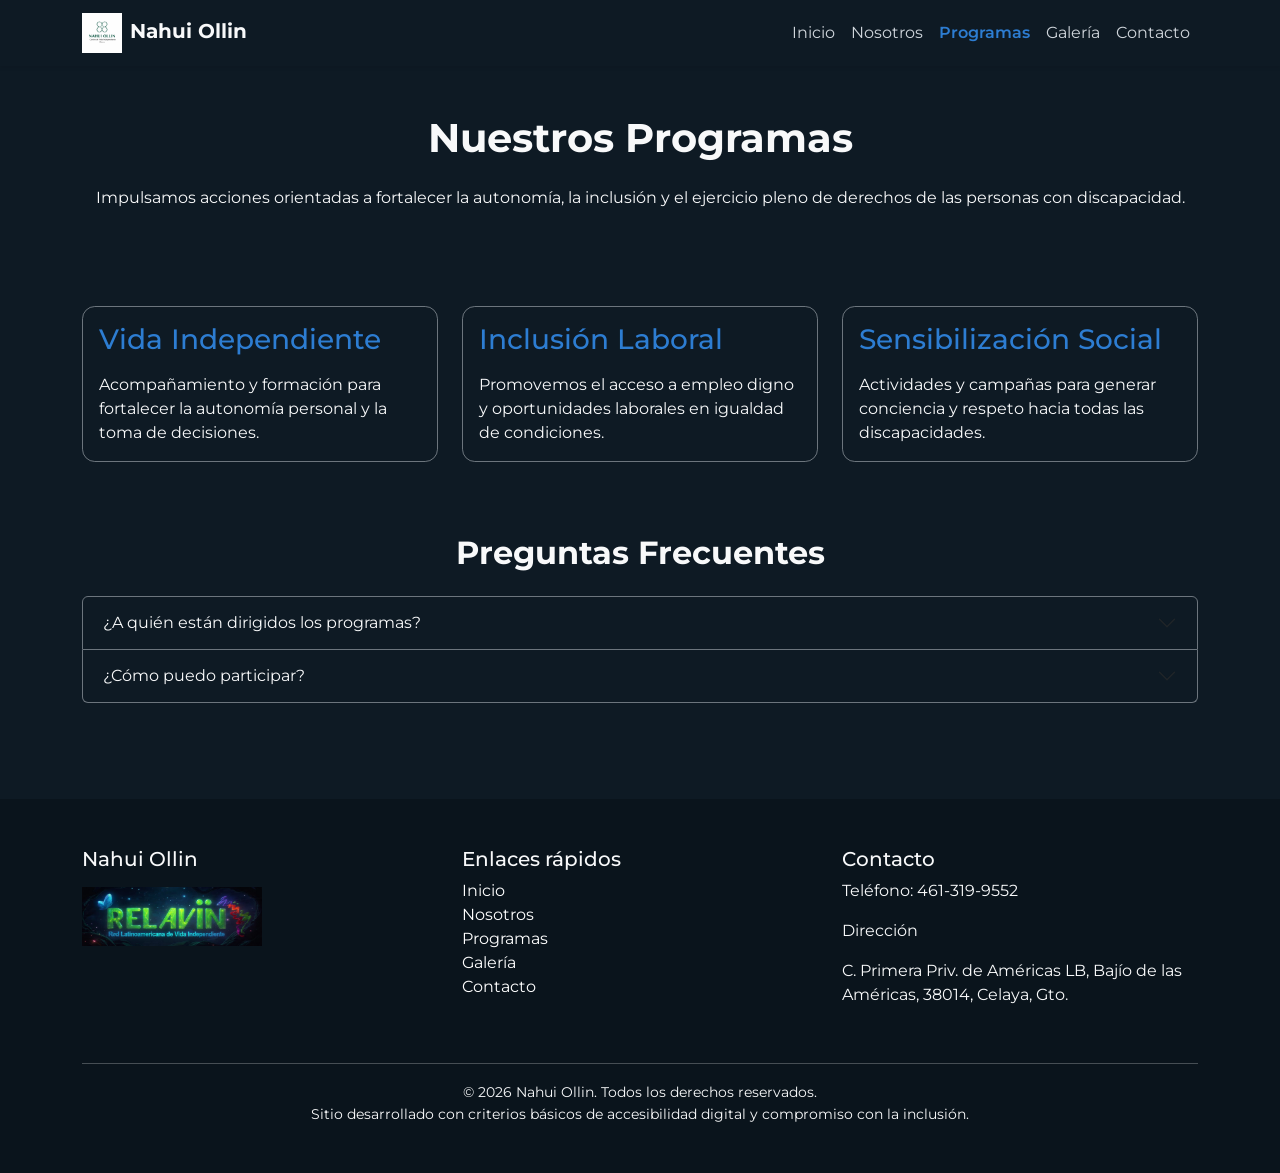
<file: programas.html>
<!DOCTYPE html>
<html lang="es">
<head>
    <meta charset="UTF-8">
    <meta name="viewport" content="width=device-width, initial-scale=1.0">
    <title>Nahui Ollin | Programas</title>

    <!-- Link Bootstrap -->
         <link href="https://cdn.jsdelivr.net/npm/bootstrap@5.3.3/dist/css/bootstrap.min.css" rel="stylesheet" integrity="sha384-QWTKZyjpPEjISv5WaRU9OFeRpok6YctnYmDr5pNlyT2bRjXh0JMhjY6hW+ALEwIH" crossorigin="anonymous">

         <!-- Link Google Fonts -->
        <link href="https://fonts.googleapis.com/css2?family=Montserrat:wght@400;600;700&display=swap" rel="stylesheet">

        <!-- CSS -->
         <link rel="stylesheet" href="css/estilos.css">
</head>
<body>

<header>
       <nav class="navbar navbar-expand-lg navbar-dark shadow-sm sticky-top">
<div class="container">

       <!-- logo y nombre -->
        <a class="navbar-brand fw-bold" href="index.html">
              <img src="img/logo.nahui.jpeg" alt="Logo de Nahui Ollin" width="40" class="me-2 img-fluid">Nahui Ollin
       </a>

       <!-- botón desplegable -->
        <button class="navbar-toggler" type="button" data-bs-toggle="collapse" data-bs-target="#menuPrincipal" aria-controls="menuPrincipal" aria-expanded="false" aria-label="Abrir menú de navegación">
<span class="navbar-toggler-icon"></span>
        </button>

        <!-- menú -->
<div class="collapse navbar-collapse" id="menuPrincipal">
      <ul class="navbar-nav ms-auto">
        <li class="nav-item">
          <a class="nav-link" href="index.html">Inicio</a>
        </li>
        <li class="nav-item">
          <a class="nav-link" href="nosotros.html">Nosotros</a>
        </li>
        <li class="nav-item">
          <a class="nav-link active" aria-current="page" href="programas.html">Programas</a>
        </li>
                <li class="nav-item">
          <a class="nav-link" href="galeria.html">Galería</a>
        </li>
    
        <li class="nav-item">
          <a class="nav-link" href="contacto.html">Contacto</a>
        </li>
      </ul>
    </div>
  </div>
       </nav>
</header>       
<main>

  <section class="py-5">
  <div class="container">

    <h1 class="fw-bold text-center mb-4">Nuestros Programas</h1>

    <p class="text-center mb-5">
      Impulsamos acciones orientadas a fortalecer la autonomía,
      la inclusión y el ejercicio pleno de derechos de las personas con discapacidad.
    </p>

  </div>
</section>

<section class="pb-5">
  <div class="container">

    <div class="row">

      <!-- Programa 1 -->
      <div class="col-md-4 mb-4">
        <div class="card h-100 bg-transparent text-light border-secondary">
          <div class="card-body">
            <h3 class="card-title">Vida Independiente</h3>
            <p class="card-text">
              Acompañamiento y formación para fortalecer la autonomía personal
              y la toma de decisiones.
            </p>
          </div>
        </div>
      </div>

      <!-- Programa 2 -->
      <div class="col-md-4 mb-4">
        <div class="card h-100 bg-transparent text-light border-secondary">
          <div class="card-body">
            <h3 class="card-title">Inclusión Laboral</h3>
            <p class="card-text">
              Promovemos el acceso a empleo digno y oportunidades laborales
              en igualdad de condiciones.
            </p>
          </div>
        </div>
      </div>

      <!-- Programa 3 -->
      <div class="col-md-4 mb-4">
        <div class="card h-100 bg-transparent text-light border-secondary">
          <div class="card-body">
            <h3 class="card-title">Sensibilización Social</h3>
            <p class="card-text">
              Actividades y campañas para generar conciencia
              y respeto hacia todas las discapacidades.
            </p>
          </div>
        </div>
      </div>

    </div>

  </div>
</section>

<section class="pb-5">
  <div class="container">

    <h2 class="fw-bold text-center mb-4">Preguntas Frecuentes</h2>

    <div class="accordion" id="acordeonProgramas">

      <div class="accordion-item bg-transparent border-secondary">
        <h3 class="accordion-header">
          <button class="accordion-button bg-transparent text-light collapsed" type="button"
            data-bs-toggle="collapse" data-bs-target="#pregunta1">
            ¿A quién están dirigidos los programas?
          </button>
        </h3>
        <div id="pregunta1" class="accordion-collapse collapse">
          <div class="accordion-body text-light">
            A personas con discapacidad motriz, visual, auditiva y cognitiva,
            así como a la sociedad en general interesada en la inclusión.
          </div>
        </div>
      </div>

      <div class="accordion-item bg-transparent border-secondary">
        <h3 class="accordion-header">
          <button class="accordion-button bg-transparent text-light collapsed" type="button"
            data-bs-toggle="collapse" data-bs-target="#pregunta2">
            ¿Cómo puedo participar?
          </button>
        </h3>
        <div id="pregunta2" class="accordion-collapse collapse">
          <div class="accordion-body text-light">
            Puedes integrarte a las actividades, colaborar como voluntario
            o apoyar en la difusión de nuestras iniciativas.
          </div>
        </div>
      </div>

    </div>

  </div>
</section>
</main>

<footer>
       <div class="footer-verde py-5 mt-5">
  <div class="container">
    <div class="row">

      <!-- Columna 1 -->
      <div class="col-md-4 mb-4">
        <h5>Nahui Ollin</h5>  
      
       <img src="img/relavin.png.jpeg" alt="Logo de la Red Latinoamericana de Vida Independiente" class="img-fluid mt-2" style="max-width: 180px;"> 
      </div>

      <!-- Columna 2 -->
      <div class="col-md-4 mb-4">
        <h5>Enlaces rápidos</h5>
        <ul class="list-unstyled">
          <li><a href="index.html" class="text-white text-decoration-none">Inicio</a></li>
          <li><a href="nosotros.html" class="text-white text-decoration-none">Nosotros</a></li>
          <li><a href="programas.html" class="text-white text-decoration-none">Programas</a></li>
          <li><a href="galeria.html" class="text-white text-decoration-none">Galería</a></li>
          <li><a href="contacto.html" class="text-white text-decoration-none">Contacto</a></li>        </ul>
      </div>

      <!-- Columna 3 -->
      <div class="col-md-4 mb-4">
        <h5>Contacto</h5>
        <p>Teléfono: 461-319-9552</p>
        <p>Dirección</p>
        <p>C. Primera Priv. de Américas LB, Bajío de las Américas, 38014, Celaya, Gto.</p>
        
      </div>

    </div>

    <!-- Línea inferior -->
    <hr class="border-light">

    <div class="text-center">
      <small>
© 2026 Nahui Ollin. Todos los derechos reservados.
      </small>
      <small class="d-block">
        Sitio desarrollado con criterios básicos de accesibilidad digital y compromiso con la inclusión.
      </small>
    </div>
  </div>
</div>
</footer>

       <script src="https://cdn.jsdelivr.net/npm/bootstrap@5.3.3/dist/js/bootstrap.bundle.min.js" integrity="sha384-YvpcrYf0tY3lHB60NNkmXc5s9fDVZLESaAA55NDzOxhy9GkcIdslK1eN7N6jIeHz" crossorigin="anonymous"></script>
</body>
</html>
</file>
<file: css/estilos.css>
body {
    font-family: 'Montserrat', sans-serif;
    background-color: #0E1A24;
    color: #F8F9FA;
}

/* Variables */
:root {
    --fondo-principal: #0E1A24;
    --fondo-secundario: #162635;
    --texto-claro: #F8F9FA;
    --azul-acento: #2D7DD2;
    --azul-hover: #1B5FA7;
}

/* Navbar */
.navbar {
    background-color: #0E1A24 !important;
}

.navbar-brand {
    color: var(--texto-claro) !important;
}

.nav-link {
    color: #D0D6DC !important;
}

.nav-link.active {
    color: var(--azul-acento) !important;
    font-weight: 600;
}

/* Botones */
.btn-verde {
    background-color: var(--azul-acento);
    color: white;
    border: none;
}

.btn-verde:hover {
    background-color: var(--azul-hover);
    color: white;
}

/* Sección alternada */
.bg-light {
    background-color: var(--fondo-secundario) !important;
}

/* Footer */
.footer-verde {
    background-color: #0A141C;
    color: var(--texto-claro);
}

footer img {
    opacity: 0,9;
}

.carousel-item {
    position: relative;
}

.carousel-item img {
    border-radius: 0.5rem;
}

.carousel-item::before {
    content: "";
    position: absolute;
    inset: 0;
    background: linear-gradient(
        to top,
        rgba(0, 0, 0, 0.75),
        rgba(0, 0, 0, 0.55)
    );
    border-radius: 0.5rem;
    z-index: 1;
}

.carousel-caption {
    z-index: 2;
}

.pagina-secundaria {
    background-color:
    var(--fondo-secundario);
}

.nav-tabs .nav-link {
    color: #D0D6DC;
    border: none;
}

.nav-tabs .nav-link.active {
    background-color: var(--azul-acento);
    color: white;
    border-radius: 0.5rem;
}

.accordion-button:focus {
    box-shadow: none;
}

.card {
    transition: transform 0.3s ease, box-shadow 0.3s ease;
    border-radius: 0.8rem;
}

.card:hover {
    transform: translateY(-5px);
    box-shadow: 0 8px 20px rgba(0, 0, 0, 0.4);
}

.card {
    border: 1px solid rgba(255, 255, 255, 0.08);
}

.card-title {
    color: var(--azul-acento);
    margin-bottom: 1rem;
}

img {
  transition: transform 0.3s ease;
}

img:hover {
  transform: scale(1.03);
}

/* Modal modo oscuro */

.modal-content{
background-color: #0f172a; /* azul oscuro */
color: #ffffff;
border: none;
}

.modal-header{
border-bottom: 1px solid #1e293b;
}

.modal-body{
color: #ffffff;
}

.modal-title{
color: #ffffff;
}

/* botón cerrar visible en fondo oscuro */

.btn-close{
filter: invert(1);
}

.modal-backdrop.show{
opacity: 0.85;
}

#modalImagen{
border-radius: 8px;
}

#modalImagen{
border-radius: 8px;
}

.filtro-btn{
margin: 4px;
}

.filtro-btn.activo{
background-color: var(--azul-acento);
color: white;
}

.filtro-btn{
background-color: var(--fondo-secundario);
color: var(--texto-claro);
border: 1px solid rgba(255,255,255,0.15);
}

.filtro-btn:hover{
background-color: var(--azul-acento);
color: white;
}

.filtro-btn{
margin:4px;
border-radius:6px;
}

.galeria-item{
transition: opacity 0.3s ease, transform 0.3s ease;
}

.galeria-item{
transition: opacity 0.3s ease, transform 0.3s ease;
}

.galeria-item.oculto{
opacity:0;
transform:scale(0.95);
}

.galeria-item img{
width:100%;
height:220px;
object-fit:cover;
object-position:center;
}

/* Ajustes para celular */


.carousel-caption{
max-width: 600px;
margin: auto;
}


@media (max-width: 768px){

.carousel-caption{
bottom: 15px;
padding: 10px;
}

.carousel-caption h5{
font-size: 1.3rem;
line-height: 1.2;
}

.carousel-caption p{
font-size: 0.9rem;
line-height: 1.3;
}

.carousel-caption .btn{
font-size: 0.85rem;
padding: 6px 12px;
}

@media (max-width: 768px){

.carousel-item img{
height: 300px;
object-fit: cover;
}

}
</file>
